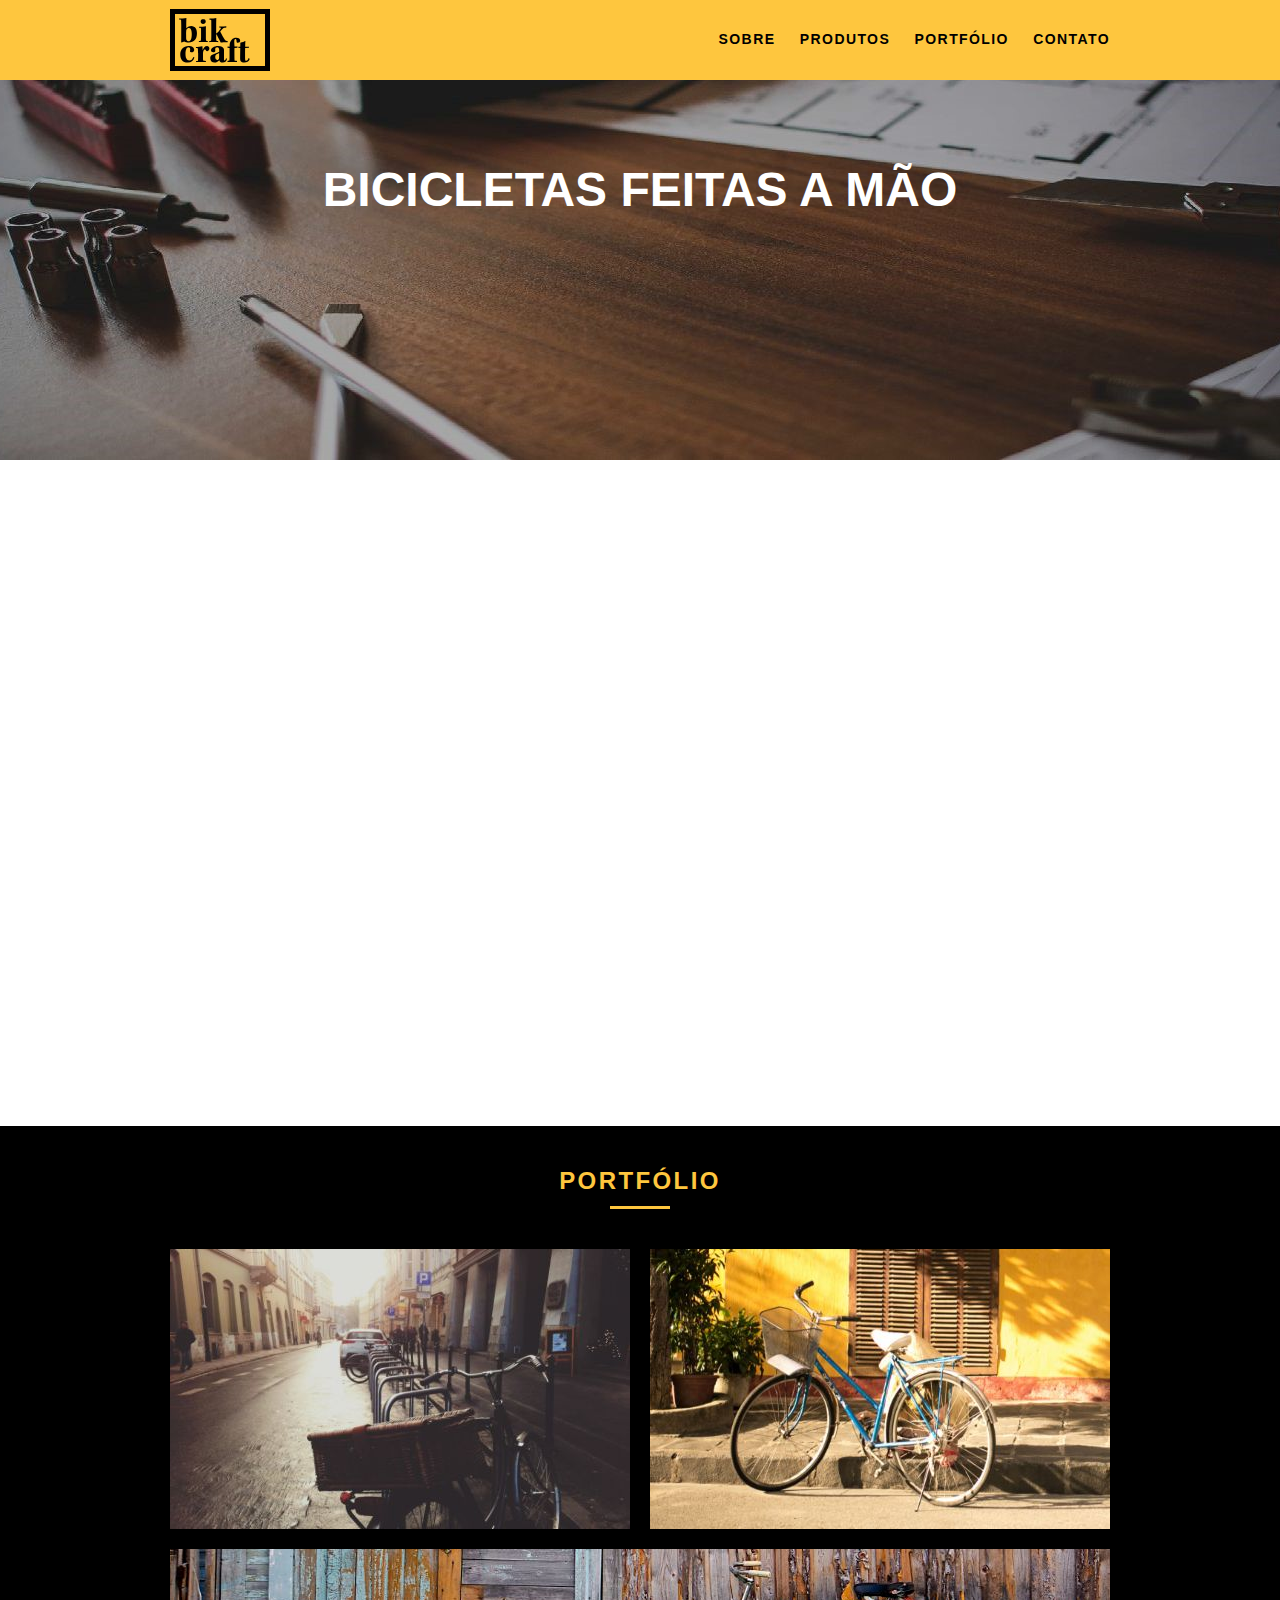
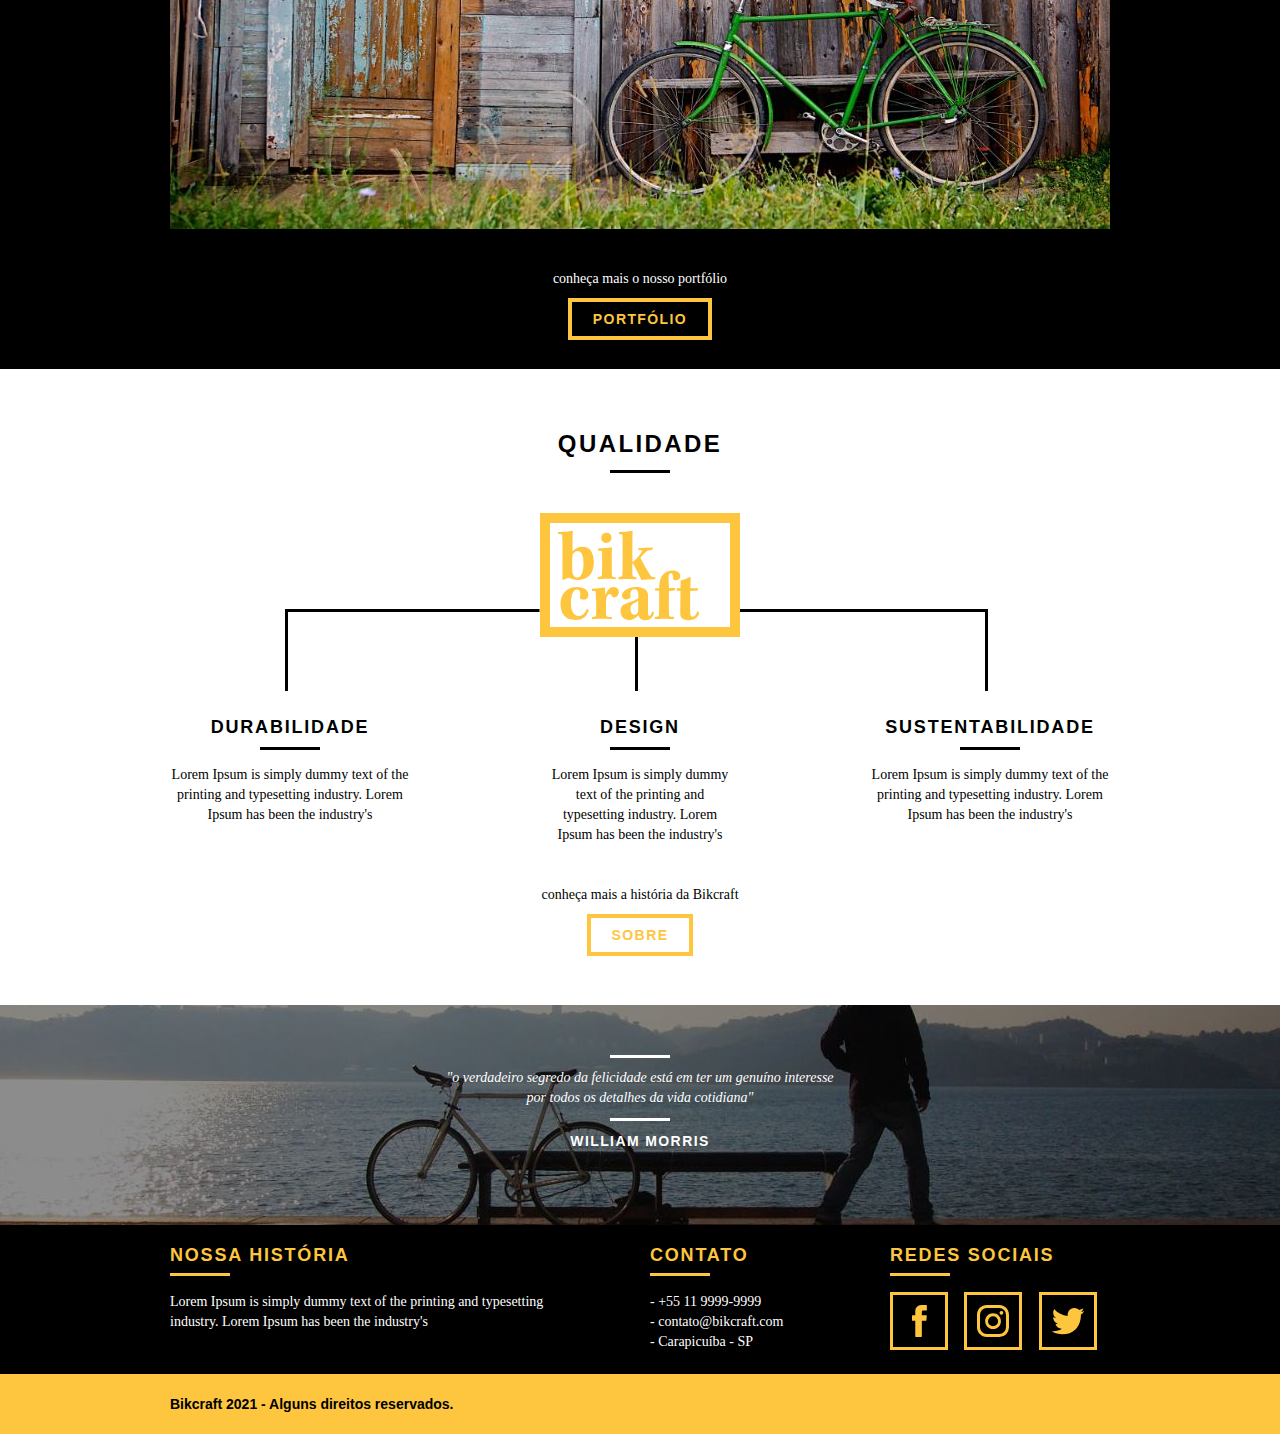
<file: projeto-bikcraft/web/index.html>
<!DOCTYPE html>
<html lang="pt-br">

<head>
  <meta charset="utf-8">
  <title>Bikcraft - Bicicletas Personalizadas</title>
  <meta name="description" content="Compre a sua bicicleta personalizada na Bikcraft. Possuímos modelos Passeio, Retrô e Esporte."> <!-- Lembrando que cada página deve ter sua descrição própria. -->
  <meta property="og:type" content="website">
  <meta property="og:title" content="Bikcraft - Bicicletas Personalizadas">
  <meta property="og:description" content="Compre a sua bicicleta personalizada na Bikcraft. Possuímos modelos Passeio, Retrô e Esporte."> <!-- Lembrando que cada página deve ter sua descrição própria. -->
  <meta property="og:url" content="http://bikcraft.com">
  <meta property="og:image" content="http://bikcraft.com/img/og-image.png">
  <meta name="viewport" content="width=device-width, initial-scale=1">
  <link rel="shortcut icon" href="favicon.ico">
  <link rel="stylesheet" href="css/style.css">
  <script>document.documentElement.classList.add("js");</script>
</head>

<body>
  <header class="header">
    <div class="container">
      <a href="index.html" class="grid-4">
        <img src="img/bikcraft.svg" alt="Bikcraft">
      </a>
      <nav class="header_menu grid-12">
        <ul>
          <li><a href="sobre.html">Sobre</a></li>
          <li><a href="produtos.html">Produtos</a></li>
          <li><a href="portfolio.html">Portfólio</a></li>
          <li><a href="contato.html">Contato</a></li>
        </ul>
      </nav>
    </div>
  </header>

  <section class="introducao">
    <div class="container">
      <h1 data-anime="400" class="fadeInDown">Bicicletas feitas a mão</h1>
      <blockquote data-anime="800" class="fadeInDown quote-externo">
        <p>"não tenha nada em sua casa que você
          não considere útil ou acredita ser bonito"</p>
        <cite>William Morris</cite>
      </blockquote>
      <a data-anime="1200" href="produtos.html" class="btn">Orçamento</a>
    </div>
  </section>
  <!-- Fecha Introdução -->

  <section class="produtos container fadeInDown" data-anime="1600">
    <h2 class="subtitulo">Produtos</h2>
    <ul class="produtos_lista">

      <li class="grid-1-3">
        <div class="produtos_icone">
          <img src="img/produtos/passeio.svg" alt="Ícone Bikcraft passeio">
        </div>
        <h3>Passeio</h3>
        <p>Lorem Ipsum is simply dummy text of the printing and typesetting industry. Lorem Ipsum has been the industry's </p>
      </li>

      <li class="grid-1-3">
        <div class="produtos_icone">
          <img src="img/produtos/esporte.svg" alt="Ícone Bikcraft esporte">
        </div>
        <h3>Esporte</h3>
        <p>Lorem Ipsum is simply dummy text of the printing and typesetting industry. Lorem Ipsum has been the industry's </p>
      </li>

      <li class="grid-1-3">
        <div class="produtos_icone">
          <img src="img/produtos/retro.svg" alt="Ícone Bikcraft retro">
        </div>
        <h3>Retrô</h3>
        <p>Lorem Ipsum is simply dummy text of the printing and typesetting industry. Lorem Ipsum has been the industry's </p>
      </li>

    </ul>

    <div class="call-to-action">
      <p>
        clique aqui e veja os detalhes dos produtos</p>
      <a href="produtos.html" class="btn btn-preto">Produtos</a>
    </div>
  </section>
  <!-- Fecha Produtos -->

  <section class="portfolio">
    <div class="container">
      <h2 class="subtitulo">Portfólio</h2>
      <ul class="portfolio_lista">
        <li class="grid-8"><img src="img/portfolio/retro.jpg" alt="Bicicleta Retrô"></li>
        <li class="grid-8"><img src="img/portfolio/passeio.jpg" alt="Bicicleta Passeio"></li>
        <li class="grid-16"><img src="img/portfolio/esporte.jpg" alt="Bicicleta Esporte"></li>
      </ul>
      <div class="call-to-action">
        <p>conheça mais o nosso portfólio</p>
        <a href="portfolio.html" class="btn">Portfólio</a>
      </div>
    </div>
  </section>
  <!-- Fecha Portfólio -->

  <section class="qualidade container">
    <h2 class="subtitulo">Qualidade</h2>
    <img src="img/bikcraft-qualidade.svg" alt="Bikcraft">
    <ul class="qualidade_lista">
      <li class="grid-1-3 ajuste_2">
        <h3>Durabilidade</h3>
        <p>Lorem Ipsum is simply dummy text of the printing and typesetting industry. Lorem Ipsum has been the industry's </p>
      </li>

      <li class="grid-1-3">
        <h3>Design</h3>
        <p>Lorem Ipsum is simply dummy text of the printing and typesetting industry. Lorem Ipsum has been the industry's </p>
      </li>

      <li class="grid-1-3 ajuste">
        <h3>Sustentabilidade</h3>
        <p>Lorem Ipsum is simply dummy text of the printing and typesetting industry. Lorem Ipsum has been the industry's </p>
      </li>
    </ul>

    <div class="call-to-action">
      <p>conheça mais a história da Bikcraft</p>
      <a href="sobre.html" class="btn btn-preto">Sobre</a>
    </div>

  </section>
  <!-- Fecha Qualidade -->

  <div class="quebra">
    <blockquote class="quote-externo container">
      <p>"o verdadeiro segredo da felicidade está em ter um genuíno
        interesse por todos os detalhes da vida cotidiana"</p>
      <cite>William Morris</cite>
    </blockquote>
  </div>

  <footer>
    <div class="footer">
      <div class="container">
        <div class="grid-8 footer_historia">
          <h3>Nossa história</h3>
          <p>Lorem Ipsum is simply dummy text of the printing and typesetting industry. Lorem Ipsum has been the industry's </p>
        </div>

        <div class="grid-4 footer_contato">
          <h3>Contato</h3>
          <ul>
            <li>- +55 11 9999-9999</li>
            <li>- contato@bikcraft.com</li>
            <li>- Carapicuíba - SP</li>
          </ul>
        </div>

        <div class="grid-4 footer_redes">
          <h3>Redes sociais</h3>
          <ul>
            <li><a href="http://facebook.com" target="_blank"><img src="img/redes-sociais/facebook.svg" alt="Facebook Bikcraft"></a></li>
            <li><a href="http://instagram.com" target="_blank"><img src="img/redes-sociais/instagram.svg" alt="Instagram Bikcraft"></a></li>
            <li><a href="http://twitter.com" target="_blank"><img src="img/redes-sociais/twitter.svg" alt="Twitter Bikcraft"></a></li>
          </ul>
        </div>

      </div>
    </div>

    <div class="copy">
      <div class="container">
        <p class="grid-16">Bikcraft 2021 - Alguns direitos reservados.</p>
      </div>
    </div>

  </footer>

  <script src="./js/simple-anime.js"></script>
  <script src="./js/script.js"></script>

</body>

</html>
</file>
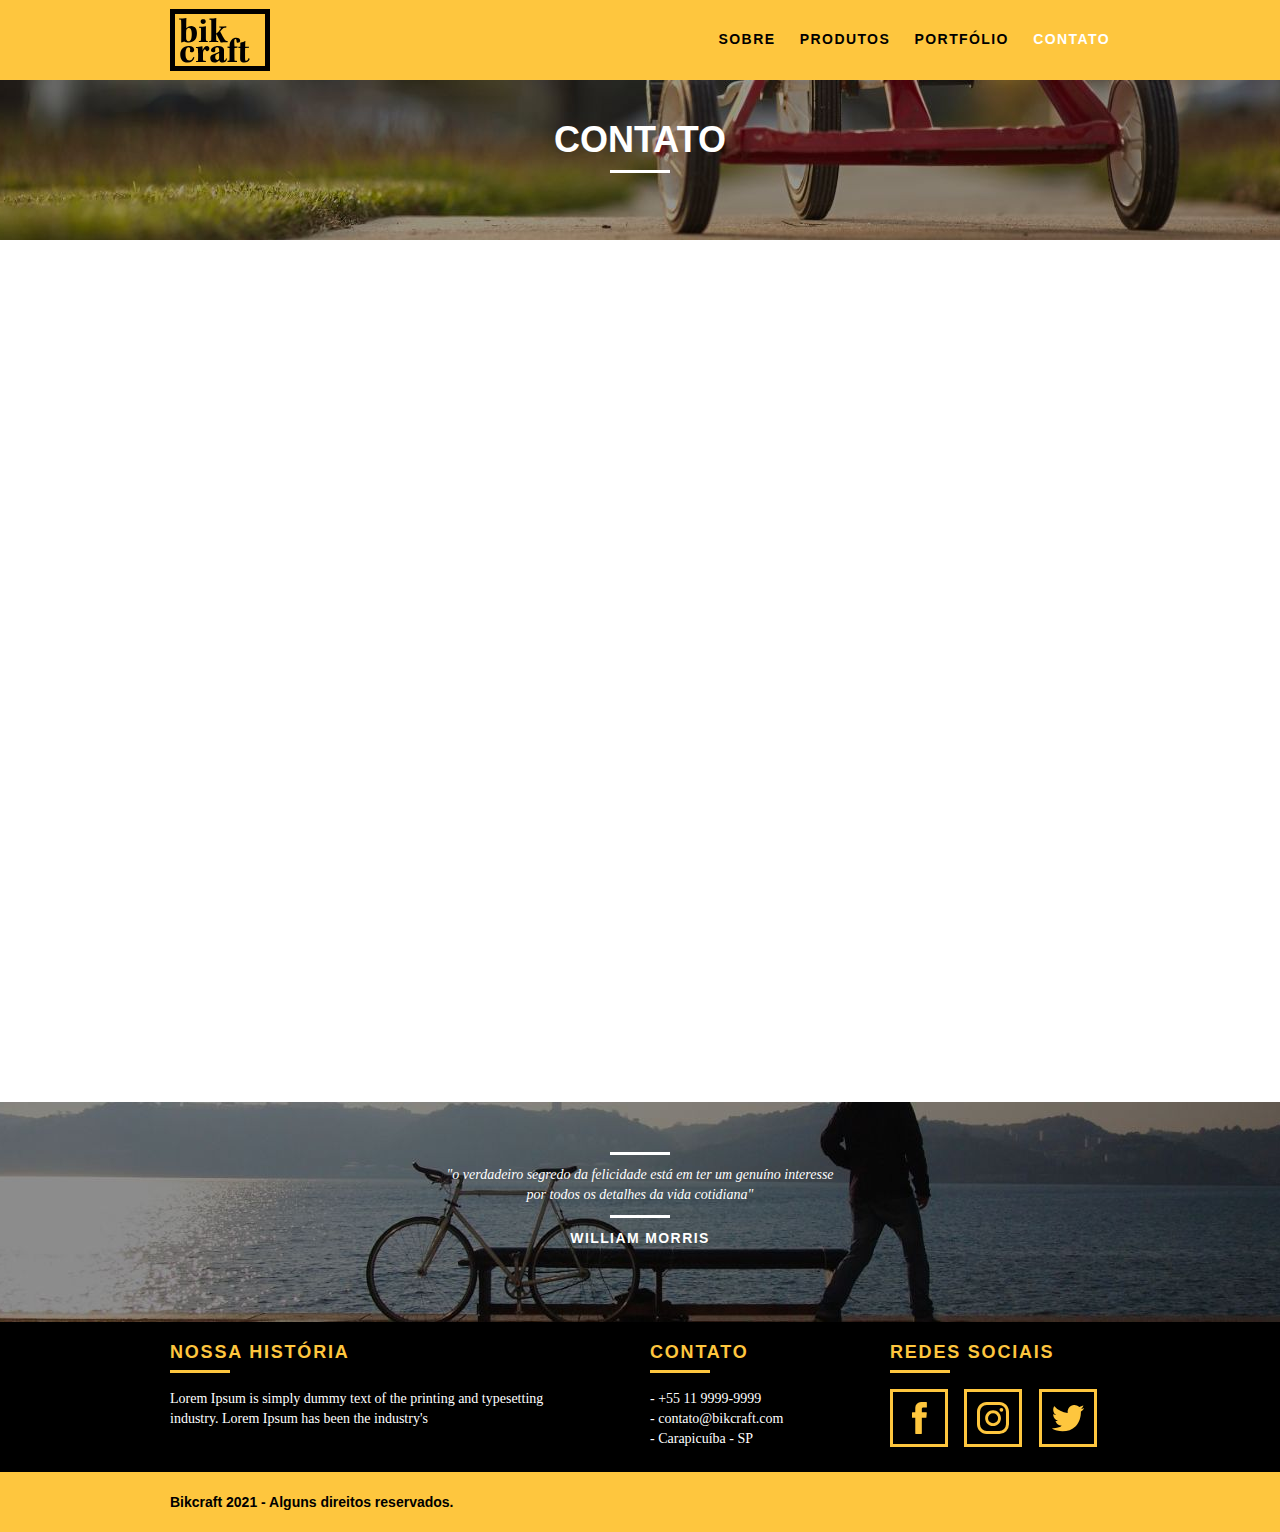
<file: projeto-bikcraft/web/contato.html>
<!DOCTYPE html>
<html lang="pt-br">

<head>
  <meta charset="utf-8">
  <title>Bikcraft - Contato - 11 4002-8922</title>
  <meta name="description" content="Compre a sua bicicleta personalizada na Bikcraft. Possuímos modelos Passeio, Retrô e Esporte.">
  <meta property="og:type" content="website">
  <meta property="og:title" content="Bikcraft - Bicicletas Personalizadas">
  <meta property="og:description" content="Compre a sua bicicleta personalizada na Bikcraft. Possuímos modelos Passeio, Retrô e Esporte.">
  <meta property="og:url" content="http://bikcraft.com">
  <meta property="og:image" content="http://bikcraft.com/img/og-image.png">
  <meta name="viewport" content="width=device-width, initial-scale=1">
  <link rel="shortcut icon" href="favicon.ico">
  <link rel="stylesheet" href="css/style.css">
  <script>document.documentElement.classList.add("js");</script>
</head>

<body>
  <header class="header">
    <div class="container">
      <a href="index.html" class="grid-4">
        <img src="img/bikcraft.svg" alt="Bikcraft">
      </a>
      <nav class="header_menu grid-12">
        <ul>
          <li><a href="sobre.html">Sobre</a></li>
          <li><a href="produtos.html">Produtos</a></li>
          <li><a href="portfolio.html">Portfólio</a></li>
          <li><a href="contato.html" class="menu_ativo">Contato</a></li>
        </ul>
      </nav>
    </div>
  </header>

  <section class="introducao-interna interna_contato">
    <div class="container">
      <h1 data-anime="400" class="fadeInDown">Contato</h1>
      <p data-anime="800" class="fadeInDown">tire as suas dúvidas com a gente </p>
    </div>
  </section>
  <!-- Fecha Introdução interna -->

  <section class="contato container fadeInDown" data-anime="1200">
    <form id="form_orcamento" method="POST" action="./enviar-sendgrid.php" class="contato_form grid-8 formPhp">
      <label for="nome">Nome</label>
      <input type="text" id="nome" name="nome" required>
      <label for="email">E-mail</label>
      <input type="email" id="email" name="email" required>
      <label for="tel">Telefone</label>
      <input type="text" id="tel" name="telefone">


      <label class="nao-aparece">Se você não é um robô, deixe em branco.</label>
      <input type="text" class="nao-aparece" name="leaveblank">
      <label class="nao-aparece">Se você não é um robô, não mude este campo.</label>
      <input type="text" class="nao-aparece" name="dontchange" value="http://">


      <label for="mensagem">Especificações</label>
      <textarea id="mensagem" name="mensagem" required></textarea>
      <button id="enviar" name="enviar" type="submit" class="btn btn-preto">Enviar</button>
    </form>

    <div class="contato_dados grid-8">
      <h3>Dados</h3>
      <span>+55 11 9999-9999</span>
      <span>orcamento@bikcraft.com</span>
      <span>Rua Colômbia - Carapicuíba</span>
      <span>São Paulo - SP - Brasil</span>

      <h3>Redes sociais</h3>
      <ul>
        <li><a href="http://facebook.com" target="_blank"><img src="img/redes-sociais/facebook.svg" alt="Facebook Bikcraft"></a></li>
        <li><a href="http://instagram.com" target="_blank"><img src="img/redes-sociais/instagram.svg" alt="Instagram Bikcraft"></a></li>
        <li><a href="http://twitter.com" target="_blank"><img src="img/redes-sociais/twitter.svg" alt="Twitter Bikcraft"></a></li>
      </ul>
    </div>
  </section>
  <!-- Fecha dados -->

  <section class="container contato_mapa fadeInDown" data-anime="1600">
    <a href="http://google.com" target="_blank" class="grid-16"><img src="img/endereco-bikcraft.jpg" alt="Endereço da Bikcraft"></a>
  </section>

  <div class="quebra">
    <blockquote class="quote-externo container">
      <p>"o verdadeiro segredo da felicidade está em ter um genuíno
        interesse por todos os detalhes da vida cotidiana"</p>
      <cite>William Morris</cite>
    </blockquote>
  </div>

  <footer>
    <div class="footer">
      <div class="container">
        <div class="grid-8 footer_historia">
          <h3>Nossa história</h3>
          <p>Lorem Ipsum is simply dummy text of the printing and typesetting industry. Lorem Ipsum has been the industry's </p>
        </div>

        <div class="grid-4 footer_contato">
          <h3>Contato</h3>
          <ul>
            <li>- +55 11 9999-9999</li>
            <li>- contato@bikcraft.com</li>
            <li>- Carapicuíba - SP</li>
          </ul>
        </div>

        <div class="grid-4 footer_redes">
          <h3>Redes sociais</h3>
          <ul>
            <li><a href="http://facebook.com" target="_blank"><img src="img/redes-sociais/facebook.svg" alt="Facebook Bikcraft"></a></li>
            <li><a href="http://instagram.com" target="_blank"><img src="img/redes-sociais/instagram.svg" alt="Instagram Bikcraft"></a></li>
            <li><a href="http://twitter.com" target="_blank"><img src="img/redes-sociais/twitter.svg" alt="Twitter Bikcraft"></a></li>
          </ul>
        </div>

      </div>
    </div>

    <div class="copy">
      <div class="container">
        <p class="grid-16">Bikcraft 2021 - Alguns direitos reservados.</p>
      </div>
    </div>

  </footer>

  <script src="./js/simple-anime.js"></script>
  <script src="./js/simple-form.js"></script>
  <script src="./js/script.js"></script>

</body>

</html>
</file>
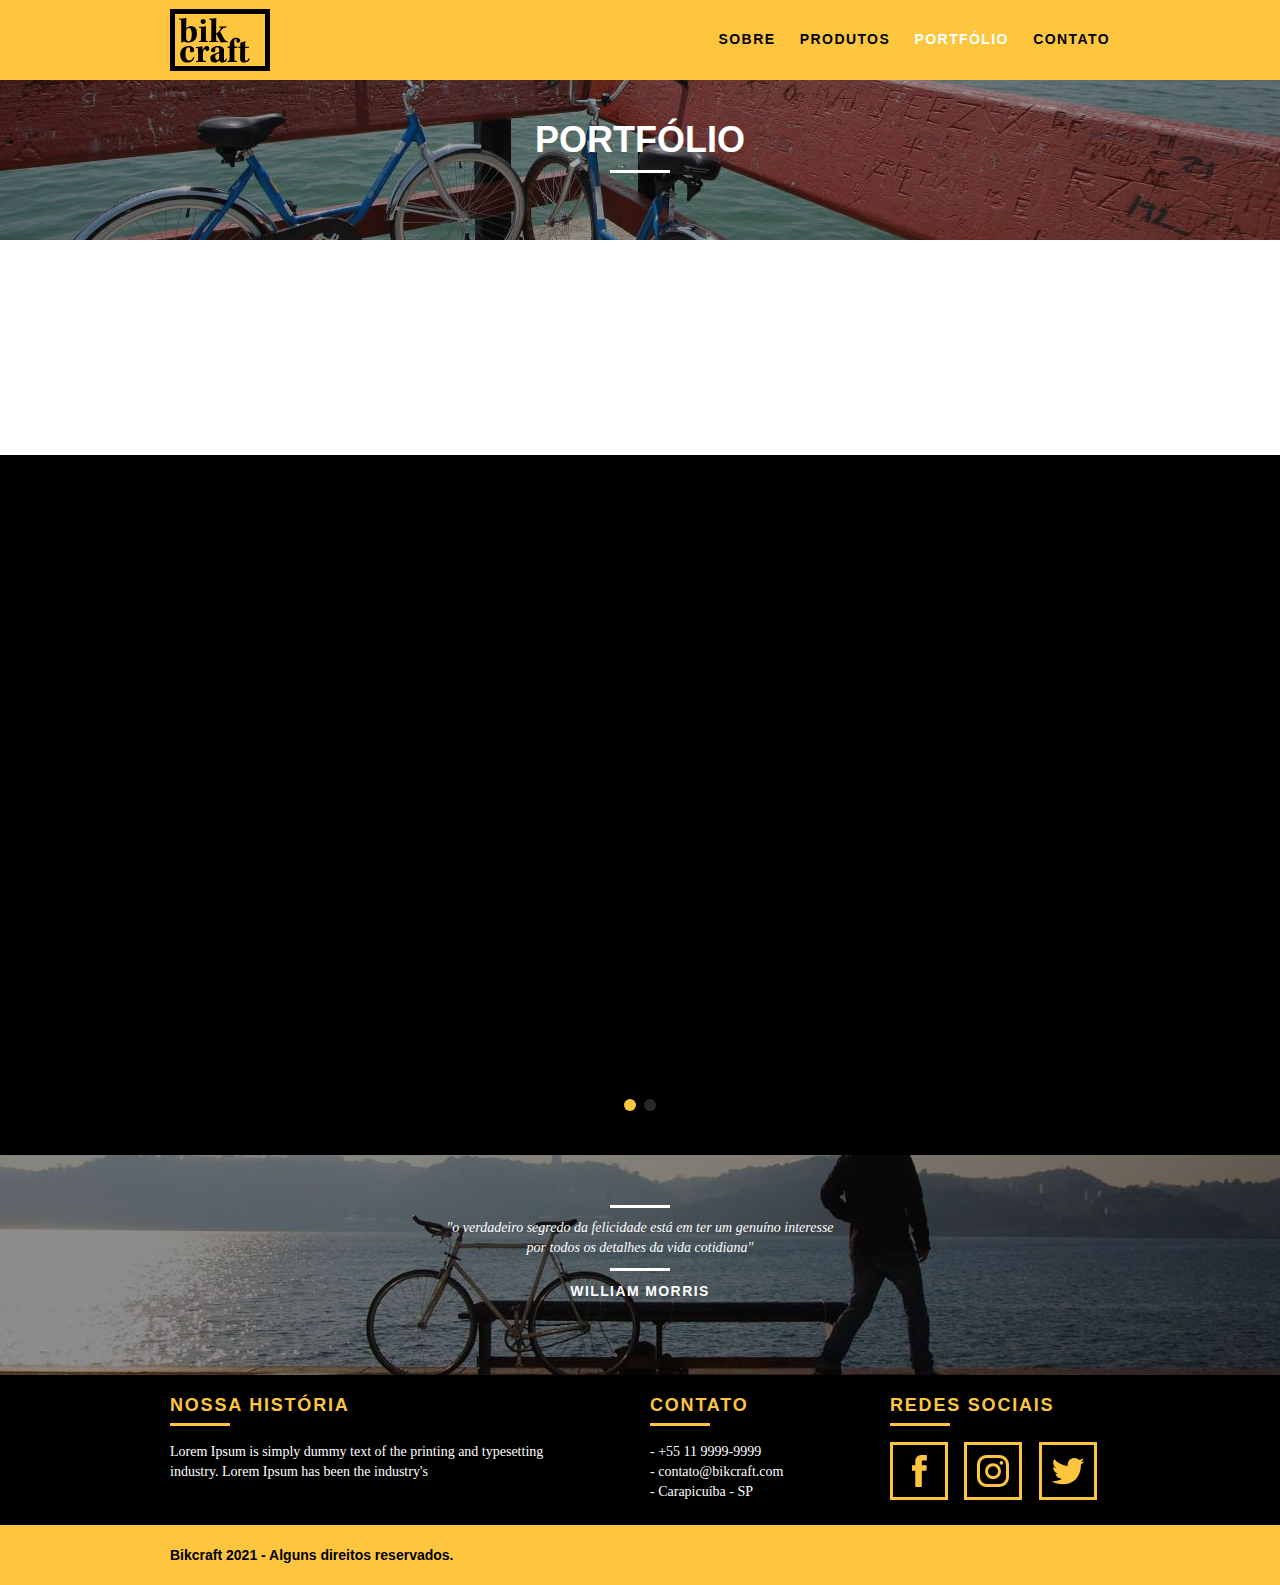
<file: projeto-bikcraft/web/portfolio.html>
<!DOCTYPE html>
<html lang="pt-br">

<head>
  <meta charset="utf-8">
  <title>Bikcraft - Conheça o portfólio de clientes</title>
  <meta name="description" content="Compre a sua bicicleta personalizada na Bikcraft. Possuímos modelos Passeio, Retrô e Esporte.">
  <meta property="og:type" content="website">
  <meta property="og:title" content="Bikcraft - Bicicletas Personalizadas">
  <meta property="og:description" content="Compre a sua bicicleta personalizada na Bikcraft. Possuímos modelos Passeio, Retrô e Esporte.">
  <meta property="og:url" content="http://bikcraft.com">
  <meta property="og:image" content="http://bikcraft.com/img/og-image.png">
  <meta name="viewport" content="width=device-width, initial-scale=1">
  <link rel="shortcut icon" href="favicon.ico">
  <link rel="stylesheet" href="css/style.css">
  <script>document.documentElement.classList.add("js");</script>
</head>

<body>
  <header class="header">
    <div class="container">
      <a href="index.html" class="grid-4">
        <img src="img/bikcraft.svg" alt="Bikcraft">
      </a>
      <nav class="header_menu grid-12">
        <ul>
          <li><a href="sobre.html">Sobre</a></li>
          <li><a href="produtos.html">Produtos</a></li>
          <li><a href="portfolio.html" class="menu_ativo">Portfólio</a></li>
          <li><a href="contato.html">Contato</a></li>
        </ul>
      </nav>
    </div>
  </header>

  <section class="introducao-interna interna_portfolio">
    <div class="container">
      <h1 data-anime="400" class="fadeInDown">Portfólio</h1>
      <p data-anime="800" class="fadeInDown">conheça os projetos que amamos mostrar</p>
    </div>
  </section>
  <!-- Fecha Introdução interna -->

  <section class="container fadeInDown" data-slide="quote" data-anime="1200">
    <blockquote class="quote_clientes">
      <p>"No mundo atual, a continua expansão de nossa
        atividade cumpre um papel essencial na formulação da
        gestão inovadora da qual fazemos parte." </p>
      <cite>Barbara Moss</cite>
    </blockquote>
    <blockquote class="quote_clientes">
      <p>"No mundo antigo, a continua expansão de nossa
        atividade cumpre um papel essencial na formulação da
        gestão inovadora da qual fazemos parte." </p>
      <cite>Gabriel Martins</cite>
    </blockquote>
    <blockquote class="quote_clientes">
      <p>"No mundo futuro, a continua expansão de nossa
        atividade cumpre um papel essencial na formulação da
        gestão inovadora da qual fazemos parte." </p>
      <cite>Arthur Martins</cite>
    </blockquote>
  </section>
  <!-- Fecha citação -->

  <section class="portfolio">
    <div class="container fadeInDown" data-slide="portfolio" data-anime="1200">
      <ul class="portfolio_lista">
        <li class="grid-8"><img src="img/portfolio/retro.jpg" alt="Bicicleta Retrô"></li>
        <li class="grid-8"><img src="img/portfolio/passeio.jpg" alt="Bicicleta Passeio"></li>
        <li class="grid-16"><img src="img/portfolio/esporte.jpg" alt="Bicicleta Esporte"></li>
      </ul>
      <ul class="portfolio_lista">
        <li class="grid-8"><img src="img/portfolio/passeio.jpg" alt="Bicicleta Passeio"></li>
        <li class="grid-8"><img src="img/portfolio/retro.jpg" alt="Bicicleta Retrô"></li>
        <li class="grid-16"><img src="img/portfolio/esporte.jpg" alt="Bicicleta Esporte"></li>
      </ul>
    </div>
  </section>
  <!-- Fecha Portfólio -->

  <div class="quebra">
    <blockquote class="quote-externo container">
      <p>"o verdadeiro segredo da felicidade está em ter um genuíno
        interesse por todos os detalhes da vida cotidiana"</p>
      <cite>William Morris</cite>
    </blockquote>
  </div>

  <footer>
    <div class="footer">
      <div class="container">
        <div class="grid-8 footer_historia">
          <h3>Nossa história</h3>
          <p>Lorem Ipsum is simply dummy text of the printing and typesetting industry. Lorem Ipsum has been the industry's </p>
        </div>

        <div class="grid-4 footer_contato">
          <h3>Contato</h3>
          <ul>
            <li>- +55 11 9999-9999</li>
            <li>- contato@bikcraft.com</li>
            <li>- Carapicuíba - SP</li>
          </ul>
        </div>

        <div class="grid-4 footer_redes">
          <h3>Redes sociais</h3>
          <ul>
            <li><a href="http://facebook.com" target="_blank"><img src="img/redes-sociais/facebook.svg" alt="Facebook Bikcraft"></a></li>
            <li><a href="http://instagram.com" target="_blank"><img src="img/redes-sociais/instagram.svg" alt="Instagram Bikcraft"></a></li>
            <li><a href="http://twitter.com" target="_blank"><img src="img/redes-sociais/twitter.svg" alt="Twitter Bikcraft"></a></li>
          </ul>
        </div>

      </div>
    </div>

    <div class="copy">
      <div class="container">
        <p class="grid-16">Bikcraft 2021 - Alguns direitos reservados.</p>
      </div>
    </div>

  </footer>

  <script src="./js/simple-anime.js"></script>
  <script src="./js/simple-slide.js"></script>
  <script src="./js/script.js"></script>


</body>

</html>
</file>
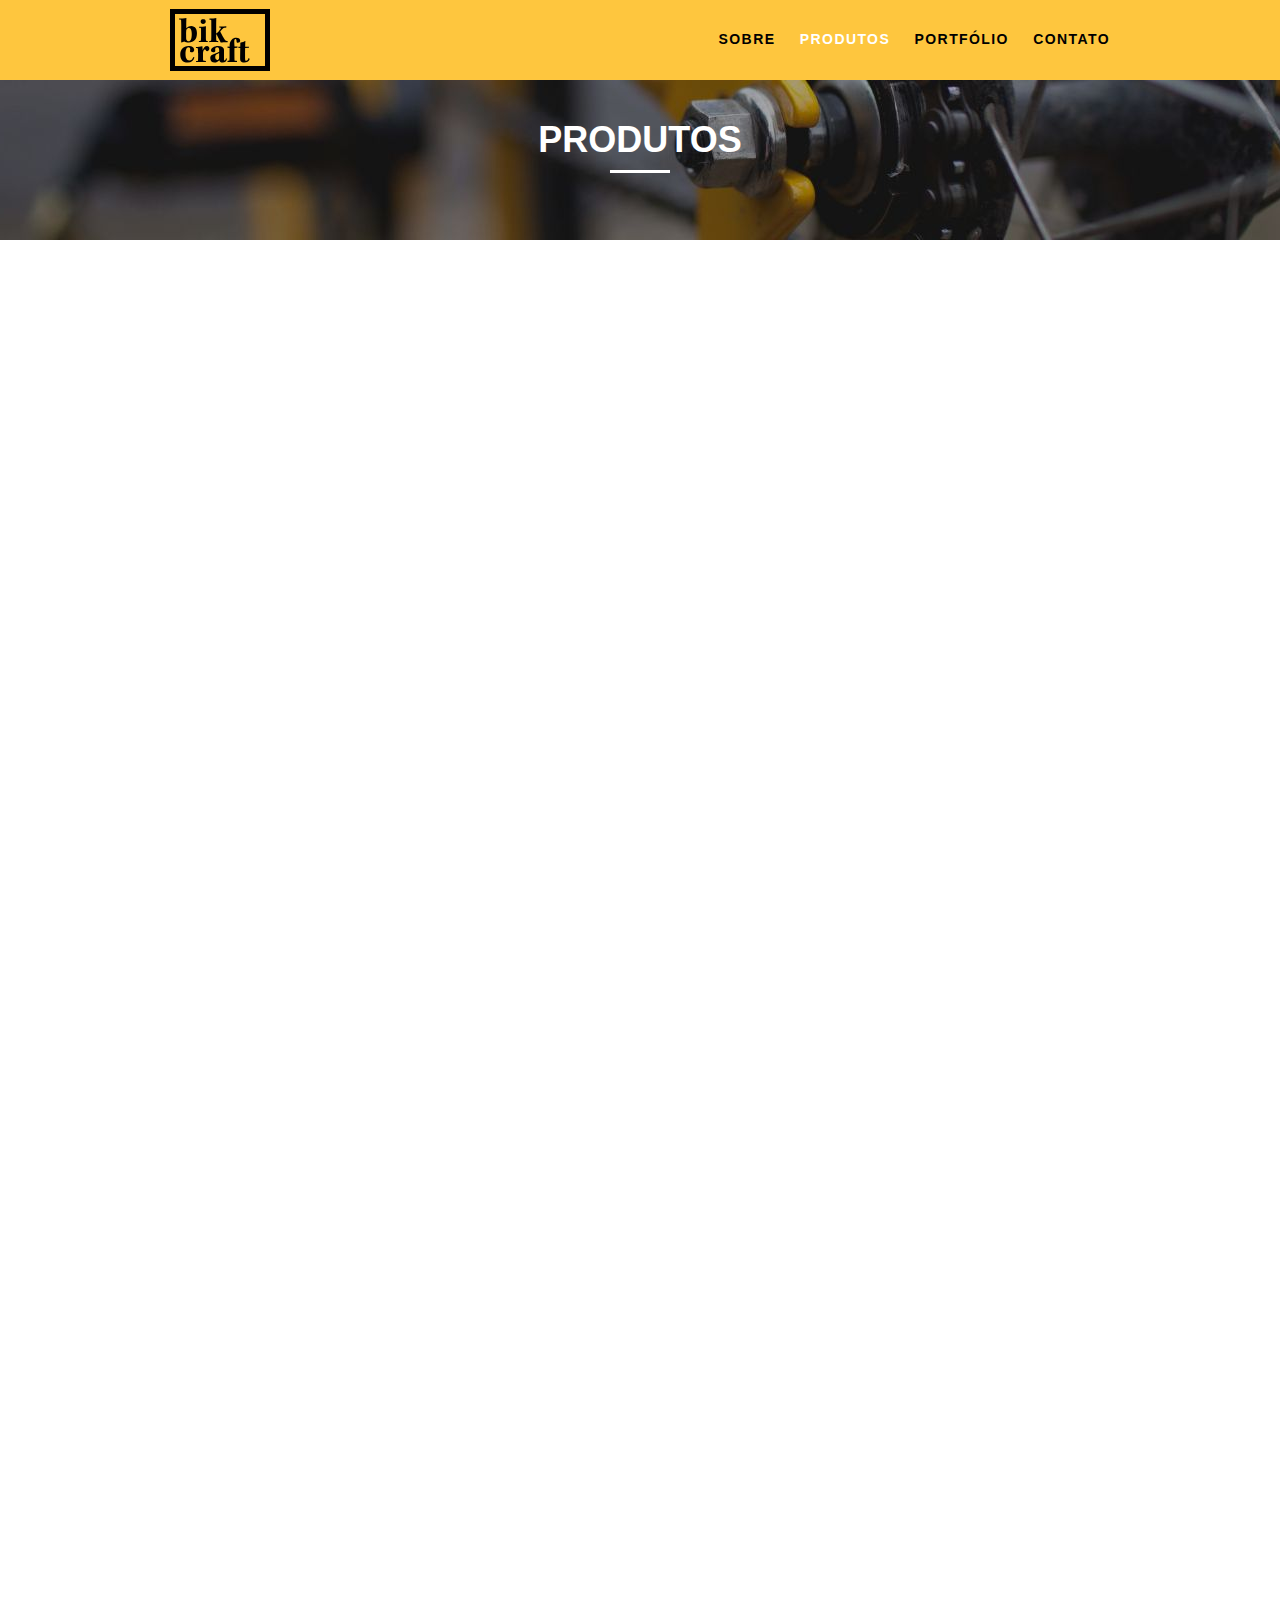
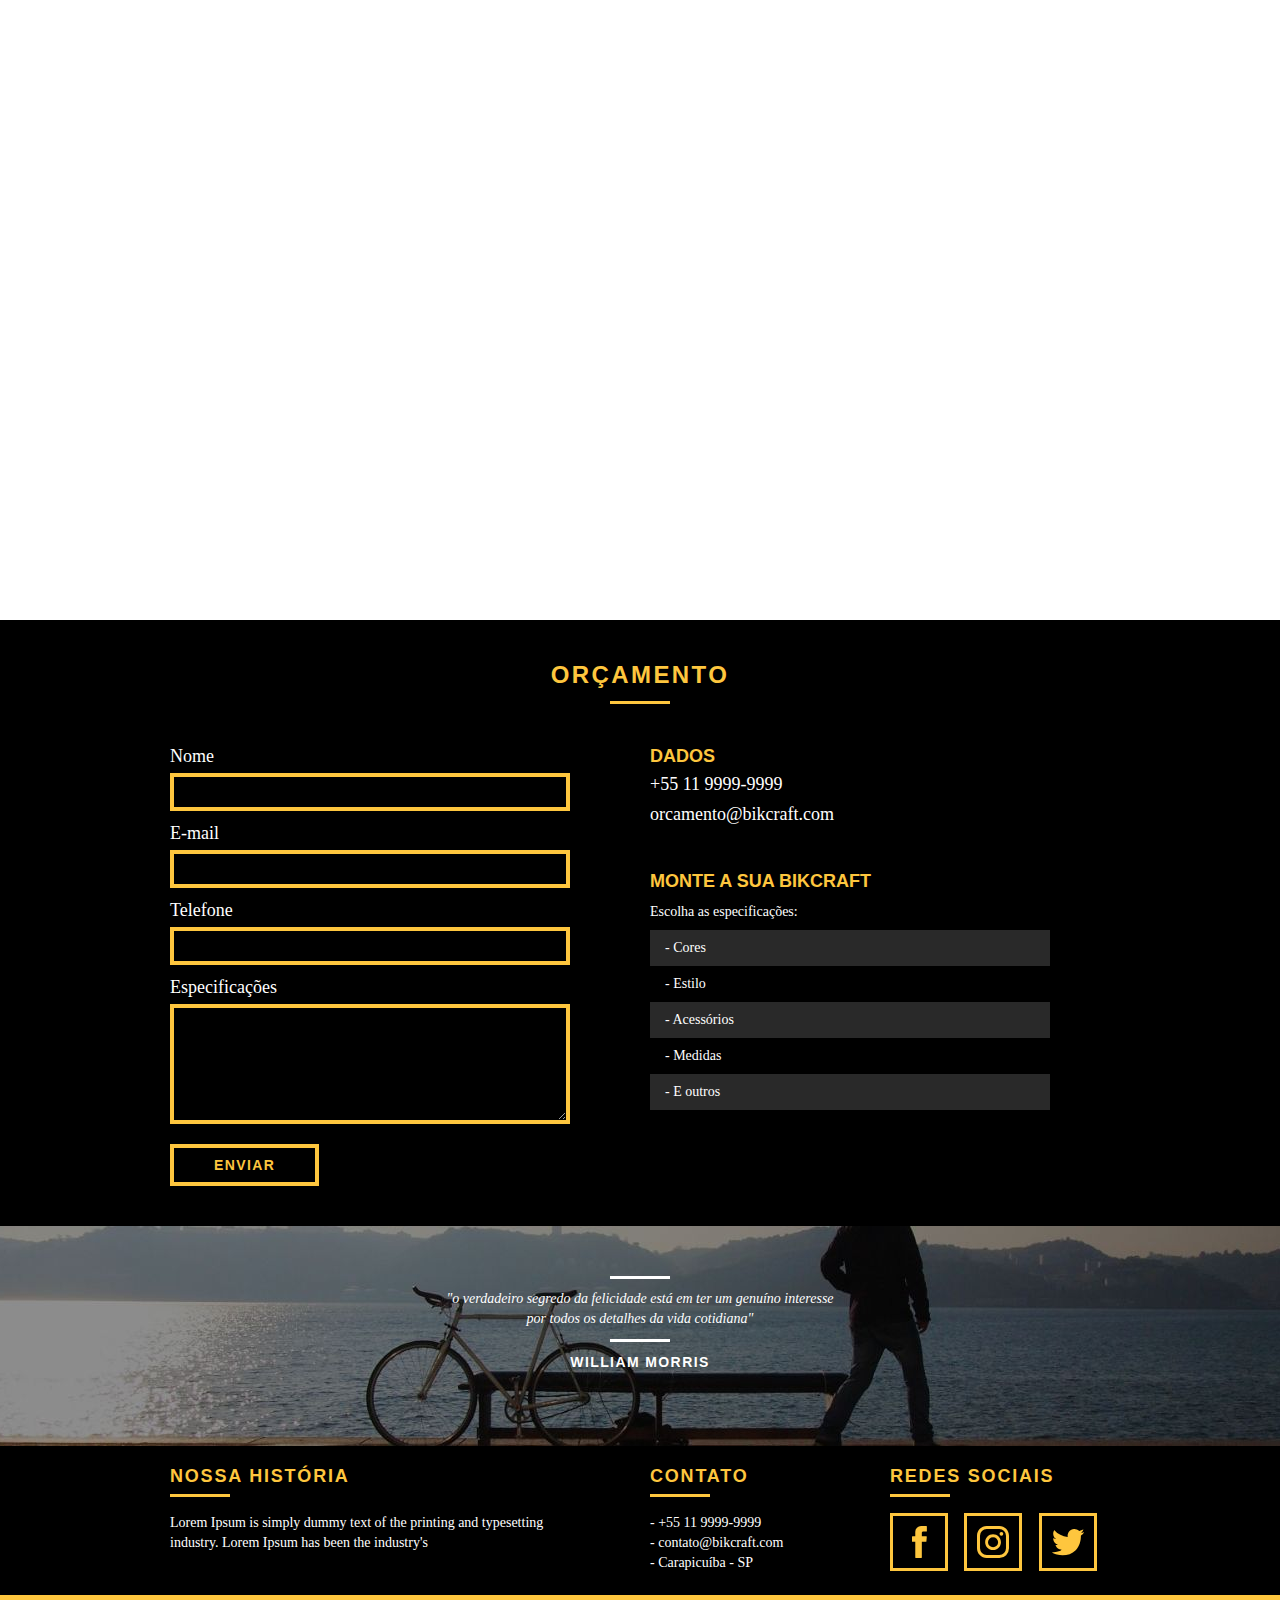
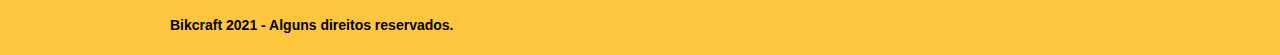
<file: projeto-bikcraft/web/produtos.html>
<!DOCTYPE html>
<html lang="pt-br">

<head>
  <meta charset="utf-8">
  <title>Bikcraft - Conheça as linhas Passeio, Retrô e Esporte</title>
  <meta name="description" content="Compre a sua bicicleta personalizada na Bikcraft. Possuímos modelos Passeio, Retrô e Esporte.">
  <meta property="og:type" content="website">
  <meta property="og:title" content="Bikcraft - Bicicletas Personalizadas">
  <meta property="og:description" content="Compre a sua bicicleta personalizada na Bikcraft. Possuímos modelos Passeio, Retrô e Esporte.">
  <meta property="og:url" content="http://bikcraft.com">
  <meta property="og:image" content="http://bikcraft.com/img/og-image.png">
  <meta name="viewport" content="width=device-width, initial-scale=1">
  <link rel="shortcut icon" href="favicon.ico">
  <link rel="stylesheet" href="css/style.css">
  <script>document.documentElement.classList.add("js");</script>
</head>

<body>
  <header class="header">
    <div class="container">
      <a href="index.html" class="grid-4">
        <img src="img/bikcraft.svg" alt="Bikcraft">
      </a>
      <nav class="header_menu grid-12">
        <ul>
          <li><a href="sobre.html">Sobre</a></li>
          <li><a href="produtos.html" class="menu_ativo">Produtos</a></li>
          <li><a href="portfolio.html">Portfólio</a></li>
          <li><a href="contato.html">Contato</a></li>
        </ul>
      </nav>
    </div>
  </header>

  <section class="introducao-interna interna_sobre">
    <div class="container">
      <h1 data-anime="400" class="fadeInDown">Produtos</h1>
      <p data-anime="800" class="fadeInDown">conheça todos os nossos produtos</p>
    </div>
  </section>
  <!-- Fecha Introdução interna -->

  <section class="container produto_item fadeInDown" data-anime="1200">
    <div class="grid-11">
      <img src="img/produtos/bikcraft-passeio-1.jpg" alt="Bikcraft passeio">
      <h2>Passeio</h2>
    </div>

    <div class="grid-5 produto_icone">
      <img src="img/produtos/passeio.svg" alt="Ícone Bikcraft passeio">
    </div>

    <div class="grid-8">
      <img src="img/produtos/bikcraft-passeio-2.jpg" alt="Bikcraft passeio">
    </div>

    <div class="grid-8 produto_info">
      <p>Lorem Ipsum is simply dummy text of the printing and typesetting industry. Lorem Ipsum has been the industry's.</p>
      <ul>
        <li>Conforto</li>
        <li>Velocidade</li>
        <li>Design</li>
        <li>Versatilidade</li>
      </ul>
    </div>
  </section>

  <section class="container produto_item fadeInDown" data-anime="1200">
    <div class="grid-11">
      <img src="img/produtos/bikcraft-esporte-1.jpg" alt="Bikcraft esporte">
      <h2>Esporte</h2>
    </div>

    <div class="grid-5 produto_icone">
      <img src="img/produtos/esporte.svg" alt="Ícone Bikcraft esporte">
    </div>

    <div class="grid-8">
      <img src="img/produtos/bikcraft-esporte-2.jpg" alt="Bikcraft esporte">
    </div>

    <div class="grid-8 produto_info">
      <p>Lorem Ipsum is simply dummy text of the printing and typesetting industry. Lorem Ipsum has been the industry's.</p>
      <ul>
        <li>Conforto</li>
        <li>Velocidade</li>
        <li>Design</li>
        <li>Versatilidade</li>
      </ul>
    </div>
  </section>

  <section class="container produto_item fadeInDown" data-anime="1200">
    <div class="grid-11">
      <img src="img/produtos/bikcraft-retro-1.jpg" alt="Bikcraft retrô">
      <h2>Retrô</h2>
    </div>

    <div class="grid-5 produto_icone">
      <img src="img/produtos/retro.svg" alt="Ícone Bikcraft retrô">
    </div>

    <div class="grid-8">
      <img src="img/produtos/bikcraft-retro-2.jpg" alt="Bikcraft retrô">
    </div>

    <div class="grid-8 produto_info">
      <p>Lorem Ipsum is simply dummy text of the printing and typesetting industry. Lorem Ipsum has been the industry's.</p>
      <ul>
        <li>Conforto</li>
        <li>Velocidade</li>
        <li>Design</li>
        <li>Versatilidade</li>
      </ul>
    </div>
  </section>
  <!-- Final das sections dos produtos -->

  <section class="orcamento">
    <div class="container">
      <h2 class="subtitulo">Orçamento</h2>
      <form id="form_orcamento" method="POST" action="./enviar-sendgrid.php" class="form grid-8 formPhp">
        <label for="nome">Nome</label>
        <input type="text" id="nome" name="nome" required>
        <label for="email">E-mail</label>
        <input type="email" id="email" name="email" required>
        <label for="tel">Telefone</label>
        <input type="text" id="tel" name="telefone">


        <label class="nao-aparece">Se você não é um robô, deixe em branco.</label>
        <input type="text" class="nao-aparece" name="leaveblank">
        <label class="nao-aparece">Se você não é um robô, não mude este campo.</label>
        <input type="text" class="nao-aparece" name="dontchange" value="http://">


        <label for="mensagem">Especificações</label>
        <textarea id="mensagem" name="mensagem" required></textarea>
        <button id="enviar" name="enviar" type="submit" class="btn">Enviar</button>
      </form>

      <div class="orcamento_dados grid-8">
        <h3>Dados</h3>
        <span>+55 11 9999-9999</span>
        <span>orcamento@bikcraft.com</span>

        <h3>Monte a sua Bikcraft</h3>
        <p>Escolha as especificações:</p>
        <ul>
          <li>- Cores</li>
          <li>- Estilo</li>
          <li>- Acessórios</li>
          <li>- Medidas</li>
          <li>- E outros</li>
        </ul>
      </div>
    </div>
  </section>
  <!-- Fecha Orçamento -->

  <div class="quebra">
    <blockquote class="quote-externo container">
      <p>"o verdadeiro segredo da felicidade está em ter um genuíno
        interesse por todos os detalhes da vida cotidiana"</p>
      <cite>William Morris</cite>
    </blockquote>
  </div>

  <footer>
    <div class="footer">
      <div class="container">
        <div class="grid-8 footer_historia">
          <h3>Nossa história</h3>
          <p>Lorem Ipsum is simply dummy text of the printing and typesetting industry. Lorem Ipsum has been the industry's </p>
        </div>

        <div class="grid-4 footer_contato">
          <h3>Contato</h3>
          <ul>
            <li>- +55 11 9999-9999</li>
            <li>- contato@bikcraft.com</li>
            <li>- Carapicuíba - SP</li>
          </ul>
        </div>

        <div class="grid-4 footer_redes">
          <h3>Redes sociais</h3>
          <ul>
            <li><a href="http://facebook.com" target="_blank"><img src="img/redes-sociais/facebook.svg" alt="Facebook Bikcraft"></a></li>
            <li><a href="http://instagram.com" target="_blank"><img src="img/redes-sociais/instagram.svg" alt="Instagram Bikcraft"></a></li>
            <li><a href="http://twitter.com" target="_blank"><img src="img/redes-sociais/twitter.svg" alt="Twitter Bikcraft"></a></li>
          </ul>
        </div>

      </div>
    </div>

    <div class="copy">
      <div class="container">
        <p class="grid-16">Bikcraft 2021 - Alguns direitos reservados.</p>
      </div>
    </div>

  </footer>

  <script src="./js/simple-anime.js"></script>
  <script src="./js/simple-form.js"></script>
  <script src="./js/script.js"></script>

</body>

</html>
</file>
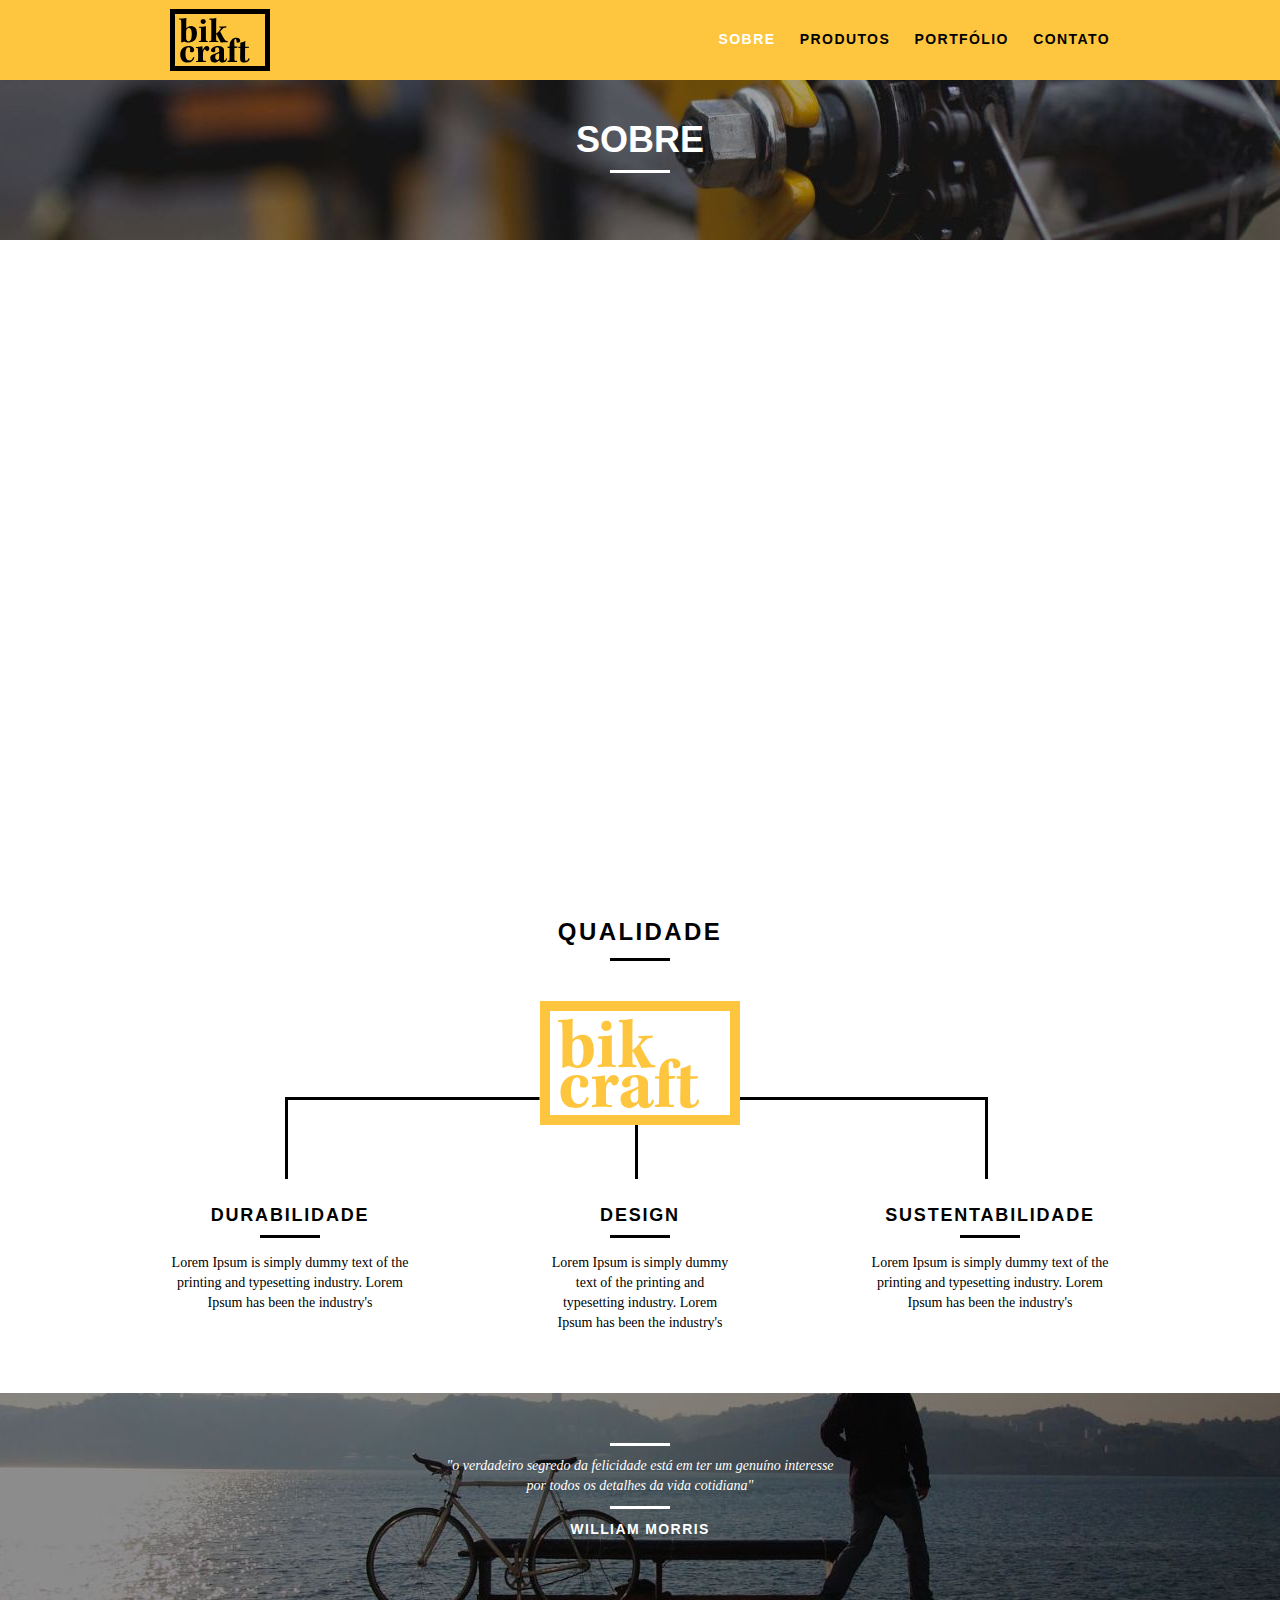
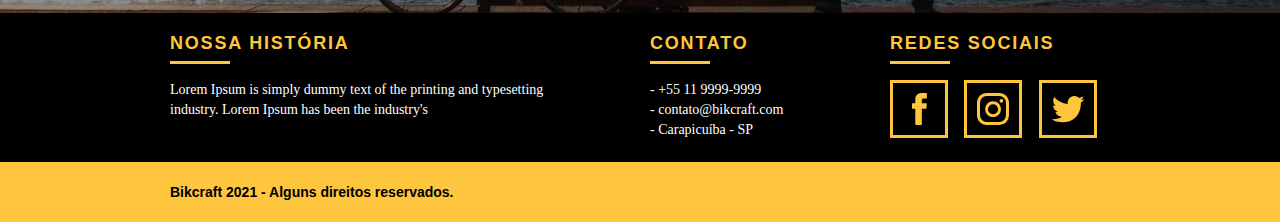
<file: projeto-bikcraft/web/sobre.html>
<!DOCTYPE html>
<html lang="pt-br">

<head>
  <meta charset="utf-8">
  <title>Bikcraft - Saiba mais sobre a gente</title>
  <meta name="description" content="Compre a sua bicicleta personalizada na Bikcraft. Possuímos modelos Passeio, Retrô e Esporte.">
  <meta property="og:type" content="website">
  <meta property="og:title" content="Bikcraft - Bicicletas Personalizadas">
  <meta property="og:description" content="Compre a sua bicicleta personalizada na Bikcraft. Possuímos modelos Passeio, Retrô e Esporte.">
  <meta property="og:url" content="http://bikcraft.com">
  <meta property="og:image" content="http://bikcraft.com/img/og-image.png">
  <meta name="viewport" content="width=device-width, initial-scale=1">
  <link rel="shortcut icon" href="favicon.ico">
  <link rel="stylesheet" href="css/style.css">
  <script>document.documentElement.classList.add("js");</script>
</head>

<body>
  <header class="header">
    <div class="container">
      <a href="index.html" class="grid-4">
        <img src="img/bikcraft.svg" alt="Bikcraft">
      </a>
      <nav class="header_menu grid-12">
        <ul>
          <li><a href="sobre.html" class="menu_ativo">Sobre</a></li>
          <li><a href="produtos.html">Produtos</a></li>
          <li><a href="portfolio.html">Portfólio</a></li>
          <li><a href="contato.html">Contato</a></li>
        </ul>
      </nav>
    </div>
  </header>

  <section class="introducao-interna interna_sobre">
    <div class="container">
      <h1 data-anime="400" class="fadeInDown">Sobre</h1>
      <p data-anime="800" class="fadeInDown">conheça mais sobre a bikcraft</p>
    </div>
  </section>
  <!-- Fecha Introdução interna -->

  <section class="missao_sobre container fadeInDown" data-anime="1200">
    <div class="grid-10">
      <h2 class="subtitulo-interno">História, Missão e Visão</h2>
      <p>Lorem Ipsum is simply dummy text of the printing and typesetting industry. Lorem Ipsum has been the industry's. Lorem Ipsum is simply dummy text of the printing and typesetting industry. Lorem Ipsum has been the industry's.</p>

      <p>Lorem Ipsum is simply dummy text of the printing and typesetting industry. Lorem Ipsum has been the industry's.</p>
    </div>

    <div class="grid-6">
      <h2 class="subtitulo-interno">Valores</h2>
      <ul>
        <li>- Qualidade no processo com</li>
        <li>- Foco no cliente sem perder a</li>
        <li>- Diversão, preservando a</li>
        <li>- Natureza com sustentabilidade</li>
      </ul>
    </div>

    <div class="grid-16 foto-equipe">
      <img src="img/equipe-bikcraft.jpg" alt="Equipe Bikcraft">
    </div>
  </section>

  <section class="qualidade container">
    <h2 class="subtitulo">Qualidade</h2>
    <img src="img/bikcraft-qualidade.svg" alt="Bikcraft">
    <ul class="qualidade_lista">
      <li class="grid-1-3 ajuste_2">
        <h3>Durabilidade</h3>
        <p>Lorem Ipsum is simply dummy text of the printing and typesetting industry. Lorem Ipsum has been the industry's </p>
      </li>

      <li class="grid-1-3">
        <h3>Design</h3>
        <p>Lorem Ipsum is simply dummy text of the printing and typesetting industry. Lorem Ipsum has been the industry's </p>
      </li>

      <li class="grid-1-3 ajuste">
        <h3>Sustentabilidade</h3>
        <p>Lorem Ipsum is simply dummy text of the printing and typesetting industry. Lorem Ipsum has been the industry's </p>
      </li>
    </ul>

  </section>
  <!-- Fecha Qualidade -->

  <div class="quebra">
    <blockquote class="quote-externo container">
      <p>"o verdadeiro segredo da felicidade está em ter um genuíno
        interesse por todos os detalhes da vida cotidiana"</p>
      <cite>William Morris</cite>
    </blockquote>
  </div>

  <footer>
    <div class="footer">
      <div class="container">
        <div class="grid-8 footer_historia">
          <h3>Nossa história</h3>
          <p>Lorem Ipsum is simply dummy text of the printing and typesetting industry. Lorem Ipsum has been the industry's </p>
        </div>

        <div class="grid-4 footer_contato">
          <h3>Contato</h3>
          <ul>
            <li>- +55 11 9999-9999</li>
            <li>- contato@bikcraft.com</li>
            <li>- Carapicuíba - SP</li>
          </ul>
        </div>

        <div class="grid-4 footer_redes">
          <h3>Redes sociais</h3>
          <ul>
            <li><a href="http://facebook.com" target="_blank"><img src="img/redes-sociais/facebook.svg" alt="Facebook Bikcraft"></a></li>
            <li><a href="http://instagram.com" target="_blank"><img src="img/redes-sociais/instagram.svg" alt="Instagram Bikcraft"></a></li>
            <li><a href="http://twitter.com" target="_blank"><img src="img/redes-sociais/twitter.svg" alt="Twitter Bikcraft"></a></li>
          </ul>
        </div>

      </div>
    </div>

    <div class="copy">
      <div class="container">
        <p class="grid-16">Bikcraft 2021 - Alguns direitos reservados.</p>
      </div>
    </div>

  </footer>

  <script src="./js/simple-anime.js"></script>
  <script src="./js/script.js"></script>

</body>

</html>
</file>
<file: projeto-bikcraft/web/css/style.css>
html{line-height:1.15;-webkit-text-size-adjust:100%}body{margin:0}main{display:block}h1{font-size:2em;margin:.67em 0}hr{box-sizing:content-box;height:0;overflow:visible}pre{font-family:monospace,monospace;font-size:1em}a{background-color:transparent}abbr[title]{border-bottom:none;text-decoration:underline;text-decoration:underline dotted}b,strong{font-weight:bolder}code,kbd,samp{font-family:monospace,monospace;font-size:1em}small{font-size:80%}sub,sup{font-size:75%;line-height:0;position:relative;vertical-align:baseline}sub{bottom:-.25em}sup{top:-.5em}img{border-style:none}button,input,optgroup,select,textarea{font-family:inherit;font-size:100%;line-height:1.15;margin:0}button,input{overflow:visible}button,select{text-transform:none}button,[type="button"],[type="reset"],[type="submit"]{-webkit-appearance:button}button::-moz-focus-inner,[type="button"]::-moz-focus-inner,[type="reset"]::-moz-focus-inner,[type="submit"]::-moz-focus-inner{border-style:none;padding:0}button:-moz-focusring,[type="button"]:-moz-focusring,[type="reset"]:-moz-focusring,[type="submit"]:-moz-focusring{outline:1px dotted ButtonText}fieldset{padding:.35em .75em .625em}legend{box-sizing:border-box;color:inherit;display:table;max-width:100%;padding:0;white-space:normal}progress{vertical-align:baseline}textarea{overflow:auto}[type="checkbox"],[type="radio"]{box-sizing:border-box;padding:0}[type="number"]::-webkit-inner-spin-button,[type="number"]::-webkit-outer-spin-button{height:auto}[type="search"]{-webkit-appearance:textfield;outline-offset:-2px}[type="search"]::-webkit-search-decoration{-webkit-appearance:none}::-webkit-file-upload-button{-webkit-appearance:button;font:inherit}details{display:block}summary{display:list-item}template{display:none}[hidden]{display:none}a{text-decoration:none}ol,ul{list-style:none}html,body,div,span,iframe,h1,h2,h3,h4,h5,h6,p,blockquote,a,em,img,dl,dt,dd,ol,ul,li,fieldset,form,label,legend,article,footer,header,nav,section,main{margin:0;padding:0;border:0;vertical-align:baseline}h1,h2,h3,h4,h5,h6,p,a,ul{font-size:1em;font-weight:400}*,:before,:after{-webkit-box-sizing:border-box;-moz-box-sizing:border-box;box-sizing:border-box}.container{width:960px;margin:0 auto;padding:0;position:relative}.container:after,.container:before{content:" ";display:table}.container:after{clear:both}.grid-1,.grid-2,.grid-3,.grid-4,.grid-5,.grid-6,.grid-7,.grid-8,.grid-9,.grid-10,.grid-11,.grid-12,.grid-13,.grid-14,.grid-15,.grid-16,.grid-1-3{float:left;margin-left:10px;margin-right:10px}.grid-1{width:40px}.grid-2{width:100px}.grid-3{width:160px}.grid-4{width:220px}.grid-5{width:280px}.grid-6{width:340px}.grid-7{width:400px}.grid-8{width:460px}.grid-9{width:520px}.grid-10{width:580px}.grid-11{width:640px}.grid-12{width:700px}.grid-13{width:760px}.grid-14{width:820px}.grid-15{width:880px}.grid-16{width:940px}.grid-1-3{width:300px}@media only screen and (min-width: 788px) and (max-width: 979px){.container{width:768px}.grid-1{width:28px}.grid-2{width:76px}.grid-3{width:124px}.grid-4{width:172px}.grid-5{width:220px}.grid-6{width:268px}.grid-7{width:316px}.grid-8{width:364px}.grid-9{width:412px}.grid-10{width:460px}.grid-11{width:508px}.grid-12{width:556px}.grid-13{width:604px}.grid-14{width:652px}.grid-15{width:700px}.grid-16{width:748px}.grid-1-3{width:236px}}@media only screen and (max-width: 787px){.container{width:300px}.grid-1,.grid-2,.grid-3,.grid-4,.grid-5,.grid-6,.grid-7,.grid-8,.grid-9,.grid-10,.grid-11,.grid-12,.grid-13,.grid-14,.grid-15,.grid-16,.grid-1-3{width:300px;margin:0 0 20px;float:none}}body{font-family:Arial,Helvetica,sans-serif}p{font-family:Georgia,"Times New Roman",Times,serif;font-size:14px;line-height:20px}img{display:block;max-width:100%}.subtitulo{font-size:24px;font-weight:700;letter-spacing:.1em;line-height:30px;text-transform:uppercase;color:#000;text-align:center;margin-bottom:40px}.subtitulo::after{content:"";display:block;width:60px;height:3px;background:#000;margin:10.5px auto}.subtitulo-interno{font-size:24px;font-weight:700;letter-spacing:.1em;line-height:30px;text-transform:uppercase;color:#000;margin-bottom:20px}.subtitulo-interno::after{content:"";display:block;width:60px;height:3px;background:#000;margin:8px 0}.btn{border:4px solid #fec63e;padding:9px 21px;color:#fec63e;font-size:14px;font-family:Arial,Helvetica,sans-serif;font-weight:700;line-height:20px;letter-spacing:.1em;text-transform:uppercase}.btn:hover{color:#fff;border-color:#fff}.btn.btn-preto:hover{color:#000;border-color:#000}.header{width:100%;background-color:#fec63e;padding:9px 0;position:fixed;top:0;z-index:10}.header_menu{text-align:right}.header_menu ul li{display:inline-block;margin-left:20px;margin-top:20px}.header_menu ul li a{color:#000;font-weight:700;text-transform:uppercase;letter-spacing:.1em;font-size:14px;line-height:20px;padding:10px 0}.header_menu ul li a:hover{color:#fff}.header_menu ul li a.menu_ativo{color:#fff}.introducao{width:100%;height:380px;background:url(../img/bg-intro.jpg) no-repeat center;background-size:cover;margin-top:80px;text-align:center;padding-top:80px}.introducao h1{font-size:48px;line-height:60px;color:#fff;font-weight:700;text-transform:uppercase}.quote-externo{max-width:260px;margin:0 auto;color:#fff;margin-bottom:40px}.quote-externo p{font-style:italic}.quote-externo p::before{content:"";display:block;width:60px;height:3px;background:#fff;margin:10px auto}.quote-externo p::after{content:"";display:block;width:60px;height:3px;background:#fff;margin:10px auto}.quote-externo cite{font-family:Arial,Helvetica,sans-serif;font-size:14px;color:#fff;font-weight:700;text-transform:uppercase;line-height:20px;font-style:normal;letter-spacing:.1em}.introducao-interna{width:100%;margin-top:80px;height:160px;text-align:center;color:#fff;padding-top:30px}.introducao-interna h1{font-size:36px;line-height:60px;font-weight:700;text-transform:uppercase}.introducao-interna h1::after{content:"";display:block;width:60px;height:3px;background:#fff;margin:0 auto 12px}.produtos{padding:60px 0}.produtos_lista li{background:#fec63e;text-align:center}.produtos_lista li img{margin:0 auto}.produtos_lista li h3{font-size:18px;font-weight:700;letter-spacing:.1em;text-transform:uppercase;line-height:20px;margin-top:15px}.produtos_lista li h3::after{content:"";display:block;width:60px;height:3px;background:#000;margin:10px auto 14px}.produtos_lista li p{padding:0 20px 20px}.produtos_icone{background:#000;padding:40px}.call-to-action{padding-top:40px;clear:both;text-align:center}.call-to-action p{margin-bottom:20px}.portfolio{width:100%;background:#000;padding:40px 0}.portfolio .subtitulo{color:#fec63e}.portfolio .subtitulo::after{background:#fec63e}.portfolio_lista li:last-child{margin-top:20px}.portfolio .call-to-action p{color:#fff}.qualidade{padding:60px 0}.qualidade::after{content:"";width:703px;height:81.5px;display:block;background:url(../img/linhas2.svg) no-repeat center;position:absolute;top:240px;right:132px;z-index:-1}.qualidade img{margin:0 auto}.qualidade_lista{padding-top:20px;overflow:auto}.qualidade_lista li{text-align:center;padding:0 60px}.qualidade_lista li h3{font-size:18px;font-weight:700;letter-spacing:.1em;text-transform:uppercase;line-height:20px;margin-top:60px}.qualidade_lista li h3::after{content:"";display:block;width:60px;height:3px;background:#000;margin:10px auto 15px}.qualidade_lista li.ajuste{padding:0 0 0 60px}.qualidade_lista li.ajuste_2{padding:0 60px 0 0}.quebra{width:100%;height:220px;background:url(../img/bg-footer.jpg) no-repeat center;background-size:cover;text-align:center;padding-top:40px}.quebra .quote-externo{max-width:400px}.footer{width:100%;background:#000;color:#fff;padding:20px 0}.footer h3{font-size:18px;line-height:20px;letter-spacing:.1em;font-weight:700;text-transform:uppercase;color:#fec63e}.footer h3::after{content:"";display:block;width:60px;height:3px;background:#fec63e;margin:8px 0 16px}.footer_historia{padding-right:40px}.footer_contato ul li{font-size:14px;line-height:20px;font-family:Georgia,"Times New Roman",Times,serif}.footer_redes ul li{display:inline-block;margin-right:12px}.footer_redes ul li a{border:3px solid #fec63e;display:block;padding:10px}.footer_redes ul li a:hover{border-color:#fff}.copy{width:100%;background:#fec63e;padding:20px 0}.copy p{font-size:14px;font-weight:700;font-family:Arial,Helvetica,sans-serif;line-height:20px}.js [data-slide]{position:relative}[data-slide] > *{position:absolute;top:0;opacity:0}.js [data-slide] > .active{position:relative;opacity:1;transition:opacity 500ms;z-index:1}.js [data-slide-nav]{display:block;text-align:center;margin-top:20px}.js [data-slide-nav] button{display:inline-block;width:12px;height:12px;margin:4px;border:none;padding:0;border-radius:6px;text-indent:-99px;overflow:hidden;background:#292929}.js [data-slide-nav] button.active{background:#fec63e}.js [data-anime]{opacity:0;transform:translate3d(0,-20px,0)}.js .fadeInDown{transform:translate3d(0,-20px,0)}.js .anime{opacity:1;transform:none;transition:opacity 800ms,transform 800ms}.nao-aparece{visibility:hidden;height:0;position:absolute}#form-sucesso{color:#31aa39;font-size:36px}#form-sucesso h2{font-weight:700}#form-erro{color:#f64540;font-size:36px}#form-erro h2{font-weight:700}.interna_sobre{background:url(../img/bg-sobre.jpg) no-repeat center;background-size:cover}.missao_sobre{padding-top:60px}.missao_sobre p{font-size:18px;line-height:20px;margin-bottom:1em;padding-right:60px}.missao_sobre ul li{font-family:Georgia,"Times New Roman",Times,serif;font-size:18px;line-height:30px}.foto-equipe{padding-top:20px}.interna_sobre{background:url(../img/bg-produtos.jpg) no-repeat center;background-size:cover}.produto_item{padding-top:60px}.produto_item h2{font-size:36px;text-transform:uppercase;font-weight:700;line-height:40px;color:#fff;letter-spacing:.1em;position:relative;top:-180px;text-align:center;margin-bottom:-54px}.produto_item h2::before{content:"";display:block;width:60px;height:3px;background:#fff;margin:6px auto 8px}.produto_item h2::after{content:"";display:block;width:60px;height:3px;background:#fff;margin:6px auto 8px}.produto_icone{background:#000;padding:70px 0}.produto_icone img{margin:0 auto}.produto_info{background:#000}.produto_info p{color:#fff;font-size:18px;line-height:25px;height:180px;padding:30px 40px}.produto_info ul li{background:#fec63e;text-transform:uppercase;font-size:18px;line-height:20px;font-weight:700;color:#000;float:left;width:229px;height:49px;text-align:center;padding-top:15px}.produto_info ul li:nth-child(1),.produto_info ul li:nth-child(2){margin-bottom:2px}.produto_info ul li:nth-child(even){margin-left:2px}.orcamento{background:#000;width:100%;margin-top:60px;padding:40px 0}.orcamento h2{color:#fec63e}.orcamento h2::after{background:#fec63e}.form{padding-right:60px}.form label{display:block;color:#fff;font-family:Georgia,"Times New Roman",Times,serif;font-size:18px;line-height:25px;margin-bottom:4px}.form input{display:block;width:100%;border:4px solid #fec63e;background:none;color:#fff;padding:7px 10px;margin-bottom:10px;outline:none;font-size:14px;font-family:Georgia,"Times New Roman",Times,serif}.form textarea{display:block;width:100%;height:120px;border:4px solid #fec63e;background:none;color:#fff;padding:7px 10px;margin-bottom:20px;outline:none;font-size:14px;font-family:Georgia,"Times New Roman",Times,serif}.form button{background:none;padding:7px 40px}.orcamento_dados{color:#fff}.orcamento_dados h3{font-size:18px;text-transform:uppercase;color:#fec63e;line-height:25px;font-weight:700}.orcamento_dados span{display:block;font-size:18px;font-family:Georgia,"Times New Roman",Times,serif;line-height:30px}.orcamento_dados span:nth-of-type(2){margin-bottom:40px}.orcamento_dados ul{padding-right:60px}.orcamento_dados ul li{font-family:Georgia,"Times New Roman",Times,serif;font-size:14px;padding:10px 15px}.orcamento_dados ul li:nth-child(odd){background:#292929}.orcamento_dados p{margin:8px 0}.interna_portfolio{background:url(../img/bg-portfolio.jpg) no-repeat center;background-size:cover}.quote_clientes{padding:60px 0;max-width:460px;margin:0 auto}.quote_clientes p{text-align:center;font-family:Georgia,"Times New Roman",Times,serif;font-size:18px;line-height:25px;font-style:italic;margin-bottom:20px}.quote_clientes cite{font-size:18px;font-weight:700;text-align:right;line-height:25px;font-style:normal;float:right}.interna_contato{background:url(../img/bg-contato.jpg) no-repeat center;background-size:cover}.contato{padding:40px 0}.contato_form{padding-right:60px}.contato_form label{display:block;color:#000;font-family:Georgia,"Times New Roman",Times,serif;font-size:18px;line-height:25px;margin-bottom:4px}.contato_form input{display:block;width:100%;border:4px solid #fec63e;background:none;color:#000;padding:7px 10px;margin-bottom:10px;outline:none;font-size:14px;font-family:Georgia,"Times New Roman",Times,serif}.contato_form textarea{display:block;width:100%;height:120px;border:4px solid #fec63e;background:none;color:#000;padding:7px 10px;margin-bottom:20px;outline:none;font-size:14px;font-family:Georgia,"Times New Roman",Times,serif}.contato_form button{background:none;padding:7px 40px}.contato_dados{color:#000}.contato_dados h3{font-size:18px;text-transform:uppercase;color:#fec63e;line-height:25px;font-weight:700}.contato_dados span{display:block;font-size:18px;font-family:Georgia,"Times New Roman",Times,serif;line-height:30px}.contato_dados span:nth-of-type(even){margin-bottom:30px}.contato_dados ul{margin-top:10px}.contato_dados ul li{display:inline-block;margin-right:12px}.contato_dados ul li a{border:3px solid #fec63e;display:block;padding:10px}.contato_dados ul li a:hover{border-color:#000}.contato_mapa{margin-bottom:60px}@media only screen and (min-width: 788px) and (max-width: 979px){.qualidade::after{width:600px;height:80px;right:86px;background:url(../img/linhas.svg) no-repeat center}.qualidade_lista li{padding:0 10px}.qualidade_lista li.ajuste{padding:0 10px}.qualidade_lista li.ajuste_2{padding:0 10px}.footer_redes ul li a{padding:5px}.footer_redes ul li a img{width:26px;height:26px}.produto_item h2{top:-150px}.produto_icone{padding:41px 0}.produto_info p{font-size:14px;line-height:20px;height:122px;padding:20px 30px}.produto_info ul li{width:181px}}@media only screen and (max-width: 787px){.header{position:relative;padding-bottom:0}.header img{margin:0 auto 20px}.header_menu{text-align:center}.header_menu ul li{margin:5px}.header_menu ul li a{color:#000;border:4px solid #000;width:136px;display:block;float:left}.header_menu ul li a:hover{border-color:#fff}.header_menu ul li a.menu_ativo{border-color:#fff}.introducao{margin-top:0;padding-top:40px;background:url(../img/bg-intro-mobile.jpg) no-repeat center;background-size:cover}.introducao h1{font-size:36px;line-height:54px}.introducao-interna{margin-top:0}.call-to-action{padding-top:10px}.qualidade::after{display:none}.qualidade_lista li{padding:0 10px}.qualidade_lista li.ajuste{padding:0 10px 20px}.qualidade_lista li.ajuste_2{padding:0 10px}.missao_sobre p{font-size:14px;line-height:20px;padding-right:0}.missao_sobre ul li{font-size:14px;line-height:25px}.produto_item h2{top:-100px;margin-bottom:-68px}.produto_icone{padding:41px 0}.produto_info p{font-size:14px;line-height:20px;height:auto;padding:20px 30px}.produto_info ul li{width:149px;font-size:14px;line-height:20px;padding-top:14px}.form{padding-right:0}.orcamento_dados ul{padding-right:0}.contato_form{padding-right:0;margin-bottom:40px}}
</file>
